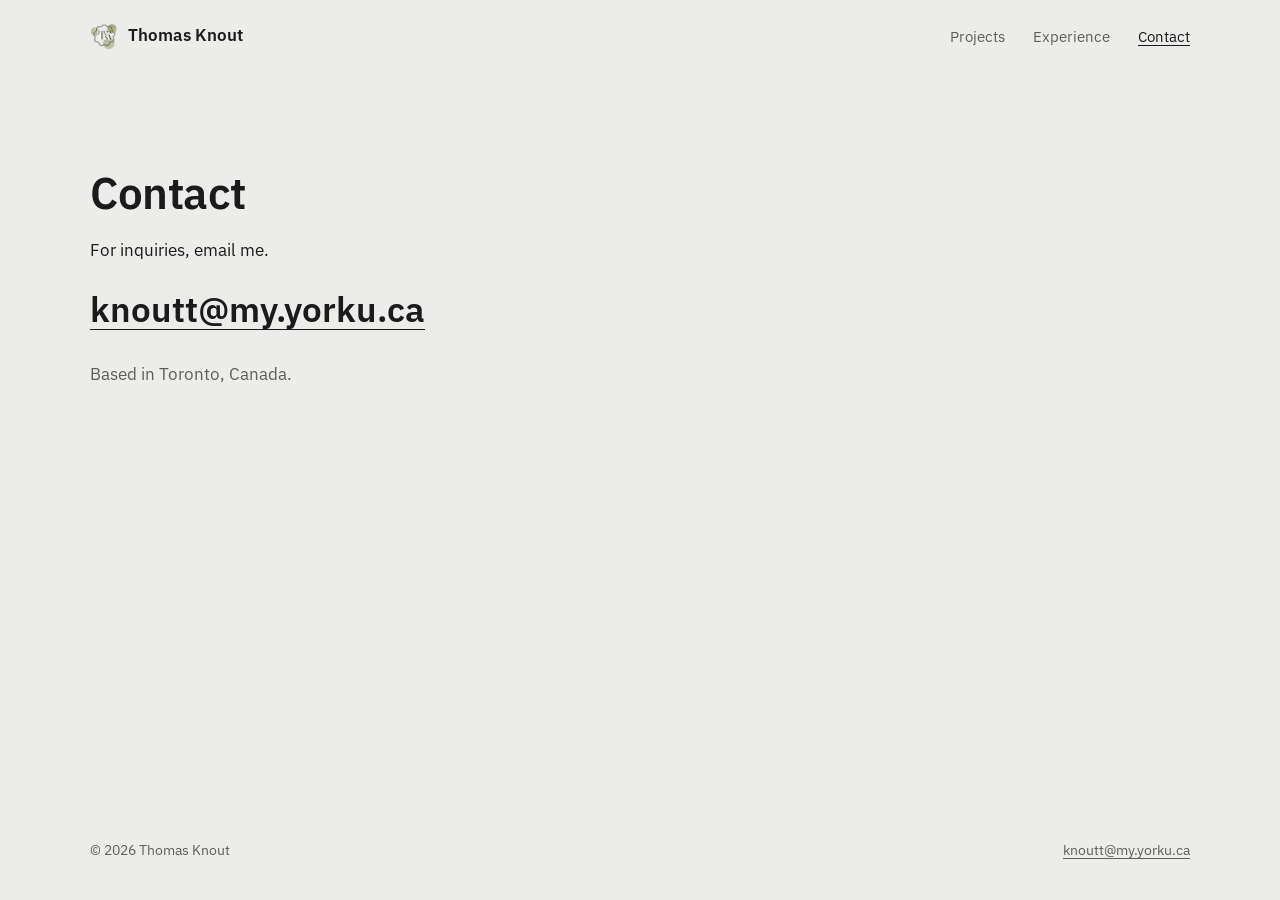
<file: contact.html>
<!DOCTYPE html>
<html lang="en">
<head>
<meta charset="utf-8">
<meta name="viewport" content="width=device-width, initial-scale=1">
<title>Contact · Thomas Knout</title>
<meta name="description" content="Contact Thomas Knout, mechanical engineering student in Toronto.">
<meta property="og:title" content="Contact · Thomas Knout">
<meta property="og:description" content="Contact Thomas Knout.">
<meta property="og:type" content="website">
<meta property="og:url" content="https://knoutt.github.io/contact.html">
<meta property="og:image" content="https://knoutt.github.io/assets/og-image.jpg">
<meta property="og:image:width" content="1200">
<meta property="og:image:height" content="627">
<meta property="og:image:alt" content="Thomas Knout, mechanical engineering student, next to a render of the Trackside desk mixer.">
<meta name="twitter:card" content="summary_large_image">
<link rel="icon" href="assets/favicon.png" type="image/png">
<link rel="preconnect" href="https://fonts.googleapis.com">
<link rel="preconnect" href="https://fonts.gstatic.com" crossorigin>
<link rel="stylesheet" href="https://fonts.googleapis.com/css2?family=IBM+Plex+Sans:wght@400;500;600&display=swap">
<link rel="stylesheet" href="style.css">
<script src="script.js" defer></script>
</head>
<body class="contact">
<a class="skip" href="#main">Skip to content</a>

<header class="page top">
  <a class="name" href="index.html"><img src="assets/tk-64.webp" srcset="assets/tk-64.webp 1x, assets/tk-128.webp 2x" alt="" width="28" height="28">Thomas Knout</a>
  <nav aria-label="Primary">
    <a href="projects.html">Projects</a>
    <a href="index.html#experience">Experience</a>
    <a href="contact.html" aria-current="page">Contact</a>
  </nav>
</header>

<main id="main" class="page contact-page">
  <h1>Contact</h1>
  <p class="lead text">For inquiries, email me.</p>
  <p class="email"><a href="mailto:knoutt@my.yorku.ca">knoutt@my.yorku.ca</a></p>
  <p class="muted">Based in Toronto, Canada.</p>
</main>

<footer class="page foot">
  <span>&copy; <span data-year>2026</span> Thomas Knout</span>
  <a href="mailto:knoutt@my.yorku.ca">knoutt@my.yorku.ca</a>
</footer>
</body>
</html>
</file>
<file: style.css>
:root{
  --bg: #ececea;
  --ink: #1b1b1b;
  --muted: #5e5e5a;
  --line: #cfcfcb;
  --tile: #dededb;
  --sky: #d2edfd;
  --font: "IBM Plex Sans", "Helvetica Neue", Arial, sans-serif;
  --font-display: var(--font);
  --measure: 36rem;
  --page: 1180px;
  --pad: clamp(18px, 4vw, 40px);

  /* used by the contact page boarding pass */
  --text-100: #1b1b1b;
  --text-dim: #4a4a46;
  --ember-400: #e78a47;
  --ember-500: #d46a2f;
  --ember-600: #b6531c;
  --sea-600: #1f99ad;
  --sea-700: #13758c;
}

*,*::before,*::after{ box-sizing:border-box }
html{ -webkit-text-size-adjust:100% }
body{
  margin:0;
  background: var(--bg);
  color: var(--ink);
  font: 400 1.0625rem/1.6 var(--font);
  -webkit-font-smoothing: antialiased;
}
img{ display:block; max-width:100%; height:auto }
a{ color: inherit; text-underline-offset: .2em; text-decoration-thickness: 1px }
a:hover{ text-decoration-thickness: 2px }
:focus-visible{ outline: 2px solid var(--ink); outline-offset: 3px }
h1,h2,h3{ font-weight: 600; letter-spacing: -.01em; line-height: 1.15; margin: 0 }
p{ margin: 0 0 1em }

.page{ width:100%; max-width: var(--page); margin-inline:auto; padding-inline: var(--pad) }
.text{ max-width: var(--measure) }
.muted{ color: var(--muted) }
.sr-only{
  position:absolute; width:1px; height:1px; padding:0; margin:-1px;
  overflow:hidden; clip: rect(0 0 0 0); white-space:nowrap; border:0;
}
.skip{
  position:absolute; left: var(--pad); top: -100px; z-index: 100;
  background: var(--ink); color: #fff; padding: 8px 12px;
}
.skip:focus{ top: 10px }

/* header */
.top{
  display:flex; align-items:center; justify-content:space-between; gap: 16px;
  padding-block: 22px;
}
.name{ display:flex; align-items:center; gap: 10px; font-weight: 600; text-decoration:none }
.name img{ width: 28px; height: 28px }
.top nav{ display:flex; gap: clamp(14px, 3vw, 28px); font-size: .95rem }
.top nav a{ text-decoration:none; color: var(--muted) }
.top nav a:hover, .top nav a[aria-current="page"]{ color: var(--ink); text-decoration: underline }

/* intro */
.intro{ padding-block: clamp(40px, 8vw, 96px) clamp(40px, 6vw, 72px) }
.intro h1{ font-size: clamp(2rem, 4vw, 2.75rem); margin-bottom: 18px }
.intro .lead{ font-size: clamp(1.15rem, 1.8vw, 1.35rem); line-height: 1.5; max-width: 34rem }
.intro .now{ color: var(--muted); max-width: 34rem }
.intro .links{ display:flex; gap: 22px; flex-wrap:wrap; margin: 0 }

/* projects */
.project{ padding-block: clamp(48px, 7vw, 96px) }
.rule-top{ background: linear-gradient(var(--line), var(--line)) var(--pad) 0 / calc(100% - 2 * var(--pad)) 1px no-repeat }
.intro + .project{ padding-top: 0 }
.shot{ margin: 0 }
.shot img{ width:100% }
.shot figcaption{ margin-top: 10px; font-size: .9rem; color: var(--muted); max-width: var(--measure) }
.tile{ background: var(--tile) }
.tile img{ margin-inline:auto; padding: clamp(16px, 4vw, 40px); max-width: 440px; width:100% }

.about-project{
  display:grid;
  grid-template-columns: minmax(0, 1fr) minmax(0, 1.5fr);
  gap: 16px clamp(24px, 5vw, 72px);
  margin-block: clamp(28px, 4vw, 48px);
}
.about-project h2{ font-size: clamp(1.6rem, 3vw, 2.1rem) }
.about-project .kind{ color: var(--muted); margin-top: 6px }
.about-project .text p:last-child{ margin-bottom: 0 }

.pair{ display:grid; grid-template-columns: 1fr 1fr; gap: clamp(10px, 1.6vw, 18px); margin-top: clamp(10px, 1.6vw, 18px) }
.board{
  display:grid;
  grid-template-columns: minmax(0, 2fr) minmax(0, 1fr);
  gap: clamp(16px, 3vw, 40px);
  align-items: end;
  margin-top: clamp(40px, 6vw, 72px);
}
.board .shot figcaption{ display:none }
.board-notes h3{ font-size: 1.1rem; margin-bottom: 10px }
.board-notes ul{ margin: 0; padding-left: 1.1em; color: var(--muted) }
.board-notes li{ margin-bottom: 4px }
.subhead{ font-size: 1.1rem; margin: clamp(40px, 6vw, 72px) 0 14px }
.trio{ display:grid; grid-template-columns: repeat(3, 1fr); gap: clamp(10px, 1.6vw, 18px) }
@media (max-width: 640px){ .trio{ grid-template-columns: 1fr } }

.details{ margin: clamp(40px, 6vw, 72px) 0 0; border-top: 1px solid var(--line) }
.details > div{
  display:grid; grid-template-columns: minmax(0, 1fr) minmax(0, 1.5fr);
  gap: 6px clamp(24px, 5vw, 72px);
  padding-block: 16px; border-bottom: 1px solid var(--line);
}
.details dt{ font-weight: 600 }
.details dd{ margin:0; color: var(--muted); max-width: var(--measure) }
.details ul{ margin:0; padding-left: 1.1em }
.details li + li{ margin-top: 4px }
@media (max-width: 820px){ .details > div{ grid-template-columns: 1fr } }

/* flyover demo: steps drive the video */
.stat{ font-weight: 600; color: var(--ink) }
.demo{
  display:grid;
  grid-template-columns: minmax(0, 340px) minmax(0, 1fr);
  gap: clamp(28px, 6vw, 96px);
  margin-top: clamp(32px, 5vw, 56px);
}
.demo-screen{ position: sticky; top: 24px; align-self: start; background: #e4e2dd; overflow: hidden; aspect-ratio: 4 / 5 }
.demo-screen video{
  display:block; width:100%; height:100%;
  object-fit: cover; object-position: 50% 58%;
  transform: scale(1.32); transform-origin: 60% 52%;
}
.demo-steps{ list-style:none; margin:0; padding: 0 0 18vh }
.demo-steps li{ min-height: min(56vh, 480px); display:flex; align-items:center }
.demo-steps li:first-child{ align-items:flex-start }
.step{
  position:relative;
  display:block; width:100%;
  padding: 18px 0 0;
  border:0; border-top: 1px solid var(--line);
  background:none;
  font: inherit; text-align:left;
  color: var(--muted);
  cursor:pointer;
}
.step-title{ display:block; font-weight: 600; font-size: clamp(1.15rem, 2vw, 1.45rem); line-height: 1.25 }
.step-text{ display:block; margin-top: 8px; max-width: 30rem }
.step:hover, .step[aria-current="step"]{ color: var(--ink) }
.step[aria-current="step"]::before{
  content:""; position:absolute; left:0; top:-1px; height: 2px;
  width: calc(var(--p, 0) * 100%); background: var(--ink);
}
.more-link{ margin: 8px 0 0 }
#radar .pair{ margin-top: clamp(32px, 5vw, 56px); max-width: 820px }
@media (prefers-reduced-motion: reduce){ .demo-screen video{ transform: none } }

@media (max-width: 820px){
  .demo{ grid-template-columns: 1fr }
  .demo-screen{ position: static; width: min(100%, 360px); margin-inline:auto }
  .demo-steps{ padding-bottom: 0 }
  .demo-steps li, .demo-steps li:first-child{ min-height: 0; display:block }
  .step{ padding: 14px 0 }
  .step-title{ font-size: 1.05rem }
}

/* other projects */
.more{ padding-block: clamp(48px, 7vw, 96px) }
.more h2, .work h2{ font-size: 1.35rem; margin-bottom: 24px }
.more ul{ list-style:none; margin:0; padding:0 }
.more li + li{ border-top: 1px solid var(--line) }
.more a{
  display:grid; grid-template-columns: 160px minmax(0, 1fr); gap: 20px; align-items:center;
  padding-block: 16px; text-decoration:none;
}
.more img{ width: 160px; aspect-ratio: 4/3; object-fit: cover }
.more strong{ font-weight: 600; display:block; text-decoration: underline; text-decoration-thickness: 1px; text-underline-offset: .2em }
.more a:hover strong{ text-decoration-thickness: 2px }
.more span{ color: var(--muted); font-size: .95rem }

/* experience */
.work{ padding-block: clamp(48px, 7vw, 96px) }
.job{
  display:grid;
  grid-template-columns: minmax(0, 1fr) minmax(0, 1.5fr);
  gap: 12px clamp(24px, 5vw, 72px);
  padding-block: 22px;
}
.job + .job{ border-top: 1px solid var(--line) }
.job-head{ display:flex; gap: 14px; align-items:flex-start }
.job-head img{ width: 48px; height: 48px; background: var(--ink); padding: 6px; flex:none }
.job h3{ font-size: 1.1rem }
.job .role{ color: var(--muted); margin: 2px 0 0 }
.job .text p:last-child{ margin-bottom: 0 }

/* contact strip on home, keeps the paper airplane scene */
.reach{
  position:relative;
  overflow:hidden;
  background: linear-gradient(180deg, var(--bg) 0%, var(--sky) 45%, #bfe3f6 100%);
  padding-top: clamp(48px, 7vw, 96px);
}
.reach h2{ font-size: 1.35rem; margin-bottom: 8px }
.contact-flight{ position:relative; padding: 90px 0 160px }
.contact-flight-card{
  position:relative; z-index: 1;
  max-width: 600px; margin-inline:auto;
  background: #fff;
  padding: clamp(22px, 3.5vw, 36px);
}
.contact-flight-card p{ margin-bottom: 14px }
.contact-flight-card .big{ font-size: clamp(1.2rem, 2.2vw, 1.5rem); font-weight: 600; margin-bottom: 6px }
.contact-flight-card .big a{ word-break: break-all }
.flight-trail{ position:absolute; inset:0; width:100%; height:100%; pointer-events:none; overflow:visible }
.flight-trail-back{ z-index: 0 }
.flight-trail-front{ z-index: 2 }
.flight-trail > path{
  fill:none; stroke: #13758c; stroke-width: 1.5;
  stroke-dasharray: 5 8; stroke-linecap: round; opacity: .6;
  animation: trail 38s linear infinite;
}
@keyframes trail{ to{ stroke-dashoffset: -260 } }
.hero-plane-img{
  position:absolute; top:0; left:0; width: 92px;
  transform-origin: 26.13% 92.7%;
  z-index: 4; pointer-events:none;
  filter: drop-shadow(0 8px 10px rgba(8,40,52,.22));
}
.hero-plane-mobile{ display:none }
.ground-debris{
  position:absolute; left:0; right:0; bottom: 10px; width:100%;
  pointer-events:none; user-select:none; z-index: 3;
  filter: drop-shadow(0 8px 6px rgba(8,40,52,.25));
}

/* footer */
.foot{ padding-block: 26px; font-size: .9rem; color: var(--muted); display:flex; justify-content:space-between; gap: 16px; flex-wrap:wrap }
body.home .foot-wrap{ background: #bfe3f6 }

/* projects page */
.index{ list-style:none; padding:0; margin: 24px 0 0; display:flex; flex-wrap:wrap; gap: 8px 22px }

/* lightbox */
button.zoom{ display:block; width:100%; padding:0; border:0; background:none; cursor: zoom-in }
button.zoom.tile{ background: var(--tile) }
.lightbox{
  position:fixed; inset:0; z-index: 90;
  display:none; place-items:center;
  padding: 56px 16px 16px;
  background: rgba(20,20,20,.92);
}
.lightbox.is-open{ display:grid }
.lightbox img{ max-height: 86vh; width:auto; object-fit:contain }
.lightbox-close{
  position:absolute; top: 12px; right: 14px;
  background:none; border:1px solid #fff; color:#fff;
  font: inherit; font-size: .9rem; padding: 6px 12px; cursor:pointer;
}

@media (max-width: 820px){
  .about-project, .job, .board{ grid-template-columns: 1fr }
  .board{ align-items:start }
}
@media (max-width: 720px){
  .contact-flight{ padding: 40px 0 120px }
  .flight-trail > path, .hero-plane-img{ display:none }
  .ground-debris{ width: 250%; left: -75%; right:auto }
}
@media (max-width: 520px){
  .pair{ grid-template-columns: 1fr }
  .more a{ grid-template-columns: 96px minmax(0,1fr); gap: 14px }
  .more img{ width: 96px }
  .top{ flex-wrap: wrap }
}
@media (prefers-reduced-motion: reduce){
  .flight-trail > path{ animation:none }
}

/* contact page */
.contact-page{ padding-block: clamp(40px, 8vw, 96px) clamp(64px, 10vw, 140px); min-height: calc(100vh - 160px) }
.contact-page h1{ font-size: clamp(2rem, 4vw, 2.75rem); margin-bottom: 18px }
.contact-page .email{ font-size: clamp(1.4rem, 3.4vw, 2.2rem); font-weight: 600; margin: 8px 0 24px; word-break: break-word }
</file>
